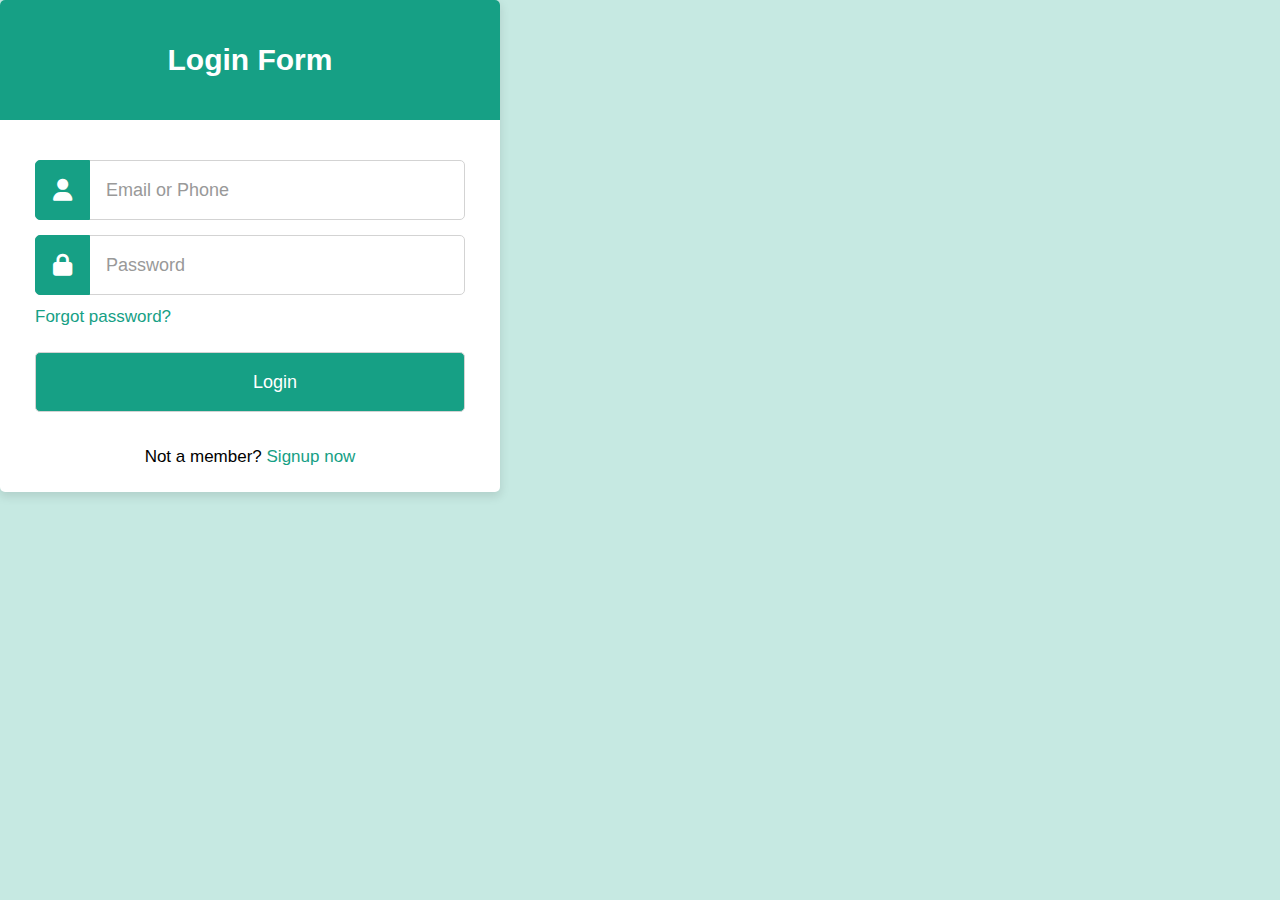
<file: login.html>
<!DOCTYPE html>
<html lang="en">
<head>
  <meta name="description" content="A simple web project"/>
  <meta charset="utf-8" />
  <meta name="viewport" content="width=device-width, initial-scale=1.0" />
  <title>Responsive Login Form HTML CSS | CodingNepal</title>
  <link rel="stylesheet" href="css/main.css" />
  <!-- Font Awesome CDN link for icons -->
  <link rel="stylesheet" href="https://cdnjs.cloudflare.com/ajax/libs/font-awesome/6.6.0/css/all.min.css" />
</head>
<body>
  <div class="wrapper">
    <div class="title"><span>Login Form</span></div>
    <form action="#">
      <div class="row">
        <i class="fas fa-user"></i>
        <input type="text" placeholder="Email or Phone" required />
      </div>
      <div class="row">
        <i class="fas fa-lock"></i>
        <input type="password" placeholder="Password" required />
      </div>
      <div class="pass"><a href="#">Forgot password?</a></div>
      <div class="row button">
        <input type="submit" value="Login" />
      </div>
      <div class="signup-link">Not a member? <a href="#">Signup now</a></div>
    </form>
  </div>
</body>
</html>
</file>
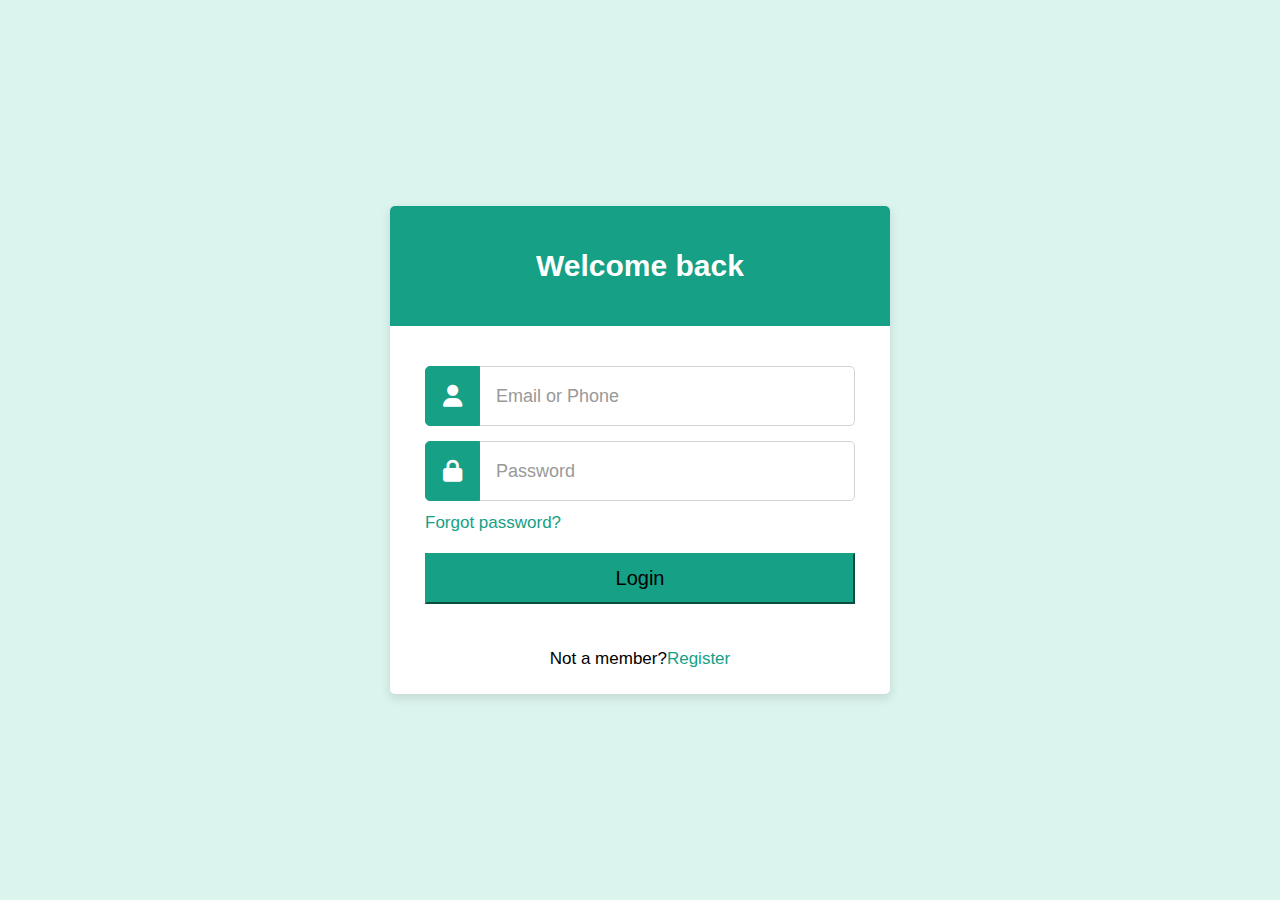
<file: html/login.html>
<!DOCTYPE html>
<html lang="en">
  <head>
    <meta name="description" content="Journease login" />
    <meta charset="utf-8" />
    <meta name="viewport" content="width=device-width, initial-scale=1.0" />
    <title>Journease</title>
    <link
      href="https://cdn.jsdelivr.net/npm/bootstrap@5.2.3/dist/css/bootstrap.min.css"
      rel="stylesheet"
      integrity="sha384-rbsA2VBKQhggwzxH7pPCaAqO46MgnOM80zW1RWuH61DGLwZJEdK2Kadq2F9CUG65"
      crossorigin="anonymous"
    />
    <link rel="stylesheet" href="../styles/css/main.css" />
    <!-- Font Awesome CDN link for icons -->
    <link
      rel="stylesheet"
      href="https://cdnjs.cloudflare.com/ajax/libs/font-awesome/6.6.0/css/all.min.css"
    />
  </head>
  <body class="login-page">
    <div class="wrapper">
      <div class="title">Welcome back<span></span></div>
      <form action="index.html">
        <div class="row">
          <i class="fas fa-user"></i>
          <input type="text" placeholder="Email or Phone" required />
        </div>
        <div class="row">
          <i class="fas fa-lock"></i>
          <input type="password" placeholder="Password" required />
        </div>
        <div class="pass">
          <a href="reset-password.html">Forgot password?</a>
        </div>
        <div class="button">
          <input type="submit" class="btn btn-primary" value="Login" />
        </div>
        <div class="signup-link">
          Not a member?<a href="singup.html">Register</a>
        </div>
      </form>
    </div>
  </body>
  <script
    src="https://cdn.jsdelivr.net/npm/bootstrap@5.2.3/dist/js/bootstrap.bundle.min.js"
    integrity="sha384-kenU1KFdBIe4zVF0s0G1M5b4hcpxyD9F7jL+jjXkk+Q2h455rYXK/7HAuoJl+0I4"
    crossorigin="anonymous"
  ></script>
</html>
</file>
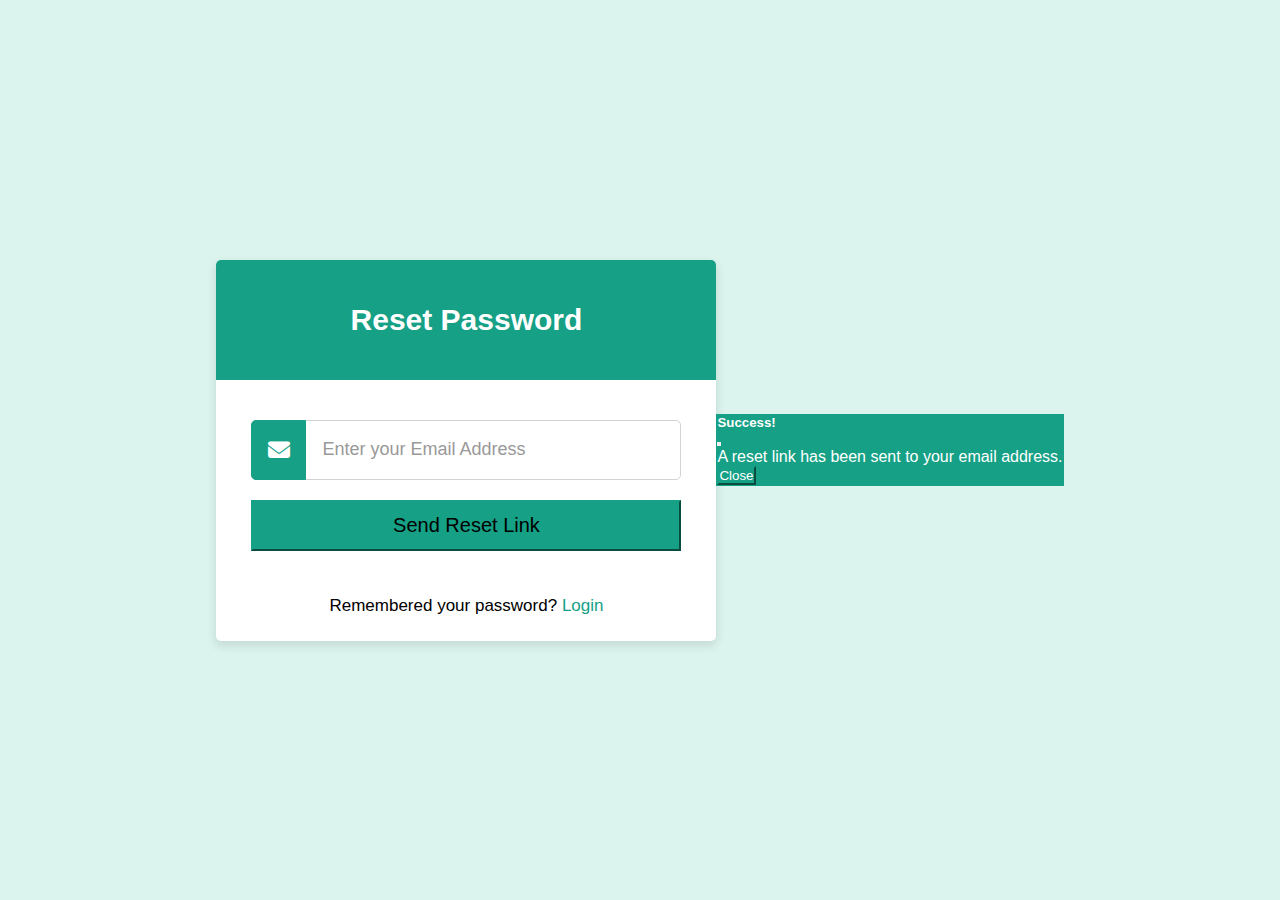
<file: html/reset-password.html>
<!DOCTYPE html>
<html lang="en">
  <head>
    <meta name="description" content="Journease Reset Password" />
    <meta charset="utf-8" />
    <meta name="viewport" content="width=device-width, initial-scale=1.0" />
    <title>Journease - Reset Password</title>
    <link rel="stylesheet" href="../styles/css/main.css" />
    <!-- Font Awesome CDN link for icons -->
    <link
      href="https://cdn.jsdelivr.net/npm/bootstrap@5.2.3/dist/css/bootstrap.min.css"
      rel="stylesheet"
      integrity="sha384-rbsA2VBKQhggwzxH7pPCaAqO46MgnOM80zW1RWuH61DGLwZJEdK2Kadq2F9CUG65"
      crossorigin="anonymous"
    />
    <link
      rel="stylesheet"
      href="https://cdnjs.cloudflare.com/ajax/libs/font-awesome/6.6.0/css/all.min.css"
    />
  </head>
  <body class="reset-page">
    <div class="wrapper">
      <div class="title"><span>Reset Password</span></div>
      <form id="resetForm">
        <div class="row">
          <i class="fas fa-envelope"></i>
          <input type="email" placeholder="Enter your Email Address" required />
        </div>
        <div class="button">
          <input
            type="submit"
            class="btn btn-primary"
            value="Send Reset Link"
          />
        </div>
        <div class="signup-link">
          Remembered your password? <a href="login.html">Login</a>
        </div>
      </form>
    </div>

    <!-- Bootstrap Modal for success message -->
    <div
      class="modal fade"
      id="successModal"
      tabindex="-1"
      aria-labelledby="successModalLabel"
      aria-hidden="true"
    >
      <div class="modal-dialog">
        <div class="modal-content">
          <div class="modal-header">
            <h5 class="modal-title" id="successModalLabel">Success!</h5>
            <button
              type="button"
              class="btn-close"
              data-bs-dismiss="modal"
              aria-label="Close"
            ></button>
          </div>
          <div class="modal-body">
            A reset link has been sent to your email address.
          </div>
          <div class="modal-footer">
            <button
              type="button"
              class="btn btn-secondary"
              data-bs-dismiss="modal"
            >
              Close
            </button>
          </div>
        </div>
      </div>
    </div>

    <script
      src="https://cdn.jsdelivr.net/npm/bootstrap@5.2.3/dist/js/bootstrap.bundle.min.js"
      integrity="sha384-kenU1KFdBIe4zVF0s0G1M5b4hcpxyD9F7jL+jjXkk+Q2h455rYXK/7HAuoJl+0I4"
      crossorigin="anonymous"
    ></script>

    <script>
      // Add an event listener to the form to show the modal when the form is submitted
      document
        .getElementById("resetForm")
        .addEventListener("submit", function (event) {
          event.preventDefault(); // Prevent form submission
          var myModal = new bootstrap.Modal(
            document.getElementById("successModal"),
            {
              keyboard: false,
            }
          );
          myModal.show(); // Show the modal
        });
    </script>
  </body>
</html>
</file>
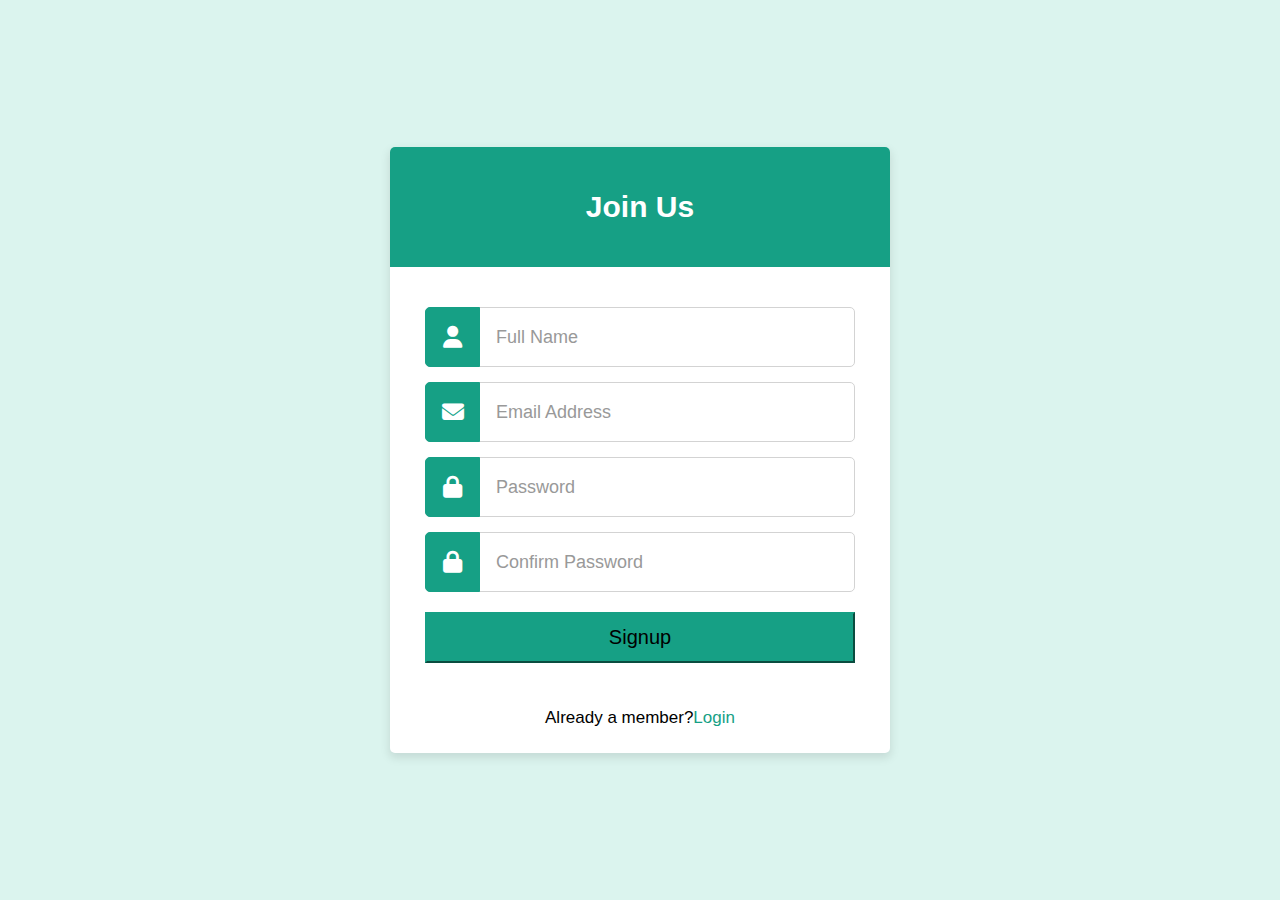
<file: html/singup.html>
<!DOCTYPE html>
<html lang="en">
  <head>
    <meta name="description" content="Journease singup" />
    <meta charset="utf-8" />
    <meta name="viewport" content="width=device-width, initial-scale=1.0" />
    <title>Journease</title>
    <link rel="stylesheet" href="../styles/css/main.css" />
    <!-- Font Awesome CDN link for icons -->
    <link
      href="https://cdn.jsdelivr.net/npm/bootstrap@5.2.3/dist/css/bootstrap.min.css"
      rel="stylesheet"
      integrity="sha384-rbsA2VBKQhggwzxH7pPCaAqO46MgnOM80zW1RWuH61DGLwZJEdK2Kadq2F9CUG65"
      crossorigin="anonymous"
    />
    <link
      rel="stylesheet"
      href="https://cdnjs.cloudflare.com/ajax/libs/font-awesome/6.6.0/css/all.min.css"
    />
  </head>
  <body class="signup-page">
    <div class="wrapper">
      <div class="title"><span>Join Us</span></div>
      <form action="login.html">
        <div class="row">
          <i class="fas fa-user"></i>
          <input type="text" placeholder="Full Name" required />
        </div>
        <div class="row">
          <i class="fas fa-envelope"></i>
          <input type="email" placeholder="Email Address" required />
        </div>
        <div class="row">
          <i class="fas fa-lock"></i>
          <input type="password" placeholder="Password" required />
        </div>
        <div class="row">
          <i class="fas fa-lock"></i>
          <input type="password" placeholder="Confirm Password" required />
        </div>
        <div class="button">
          <input type="submit" class="btn btn-primary" value="Signup" />
        </div>
        <div class="signup-link">
          Already a member?<a href="login.html">Login</a>
        </div>
      </form>
    </div>
  </body>
  <script
    src="https://cdn.jsdelivr.net/npm/bootstrap@5.2.3/dist/js/bootstrap.bundle.min.js"
    integrity="sha384-kenU1KFdBIe4zVF0s0G1M5b4hcpxyD9F7jL+jjXkk+Q2h455rYXK/7HAuoJl+0I4"
    crossorigin="anonymous"
  ></script>
</html>
</file>
<file: css/main.css>
* {
  margin: 0;
  padding: 0;
  box-sizing: border-box;
  font-family: "Poppins", sans-serif;
}

body {
  background: #c6e9e2;
  margin: 0;
}

h1 {
  display: block;
  font-size: 2em;
  margin-block-start: 0.67em;
  margin-block-end: 0.67em;
  margin-inline-start: 0px;
  margin-inline-end: 0px;
  font-weight: bold;
  unicode-bidi: isolate;
}

p {
  display: block;
  margin-block-start: 1em;
  margin-block-end: 1em;
  margin-inline-start: 0px;
  margin-inline-end: 0px;
  unicode-bidi: isolate;
  font-weight: bold;
}

.login-page,
.signup-page {
  display: flex;
  align-items: center;
  justify-content: center;
  height: 100vh;
  padding: 15px;
  background: #c6e9e2;
  overflow: hidden;
}

.button, .wrapper form .button {
  display: flex; /* Make the button a flex container */
  justify-content: center; /* Center content horizontally */
  align-items: center; /* Center content vertically */
  width: 100%; /* Ensure the button spans the full width */
}
.button input, .wrapper form .button input {
  display: inline-block; /* Makes the input an inline-block element */
  margin-top: 20px;
  color: #fff;
  font-size: 20px;
  font-weight: 500;
  padding-left: 0px;
  background: #16a085;
  border: 1px solid #16a085;
  cursor: pointer;
  width: 100%; /* Ensure the button takes full width */
  text-align: center; /* Center the text inside the input */
  padding: 12px 20px; /* Adjust padding to size the button and center text properly */
}
.button input:hover {
  background: #c6e9e2;
}

.wrapper {
  max-width: 500px;
  width: 100%;
  background: #fff;
  border-radius: 5px;
  box-shadow: 0px 4px 10px 1px rgba(0, 0, 0, 0.1);
}
.wrapper .title {
  height: 120px;
  background: #16a085;
  border-radius: 5px 5px 0 0;
  color: #fff;
  font-size: 30px;
  font-weight: 600;
  display: flex;
  align-items: center;
  justify-content: center;
}
.wrapper form {
  padding: 25px 35px;
}
.wrapper form .row {
  height: 60px;
  margin-top: 15px;
  position: relative;
}
.wrapper form .row input {
  height: 100%;
  width: 100%;
  outline: none;
  padding-left: 70px;
  border-radius: 5px;
  border: 1px solid lightgrey;
  font-size: 18px;
  transition: border-color 0.3s ease;
}
.wrapper form .row input:focus {
  border-color: #16a085;
}
.wrapper form .row input::placeholder {
  color: #999;
}
.wrapper form .row i {
  position: absolute;
  width: 55px;
  height: 100%;
  color: #fff;
  font-size: 22px;
  background: #16a085;
  border: 1px solid #16a085;
  border-radius: 5px 0 0 5px;
  display: flex;
  align-items: center;
  justify-content: center;
}
.wrapper form .pass {
  margin-top: 12px;
}
.wrapper form .pass a {
  color: #16a085;
  font-size: 17px;
  text-decoration: none;
}
.wrapper form .pass a:hover {
  text-decoration: underline;
}
.wrapper form .signup-link {
  text-align: center;
  margin-top: 45px;
  font-size: 17px;
}
.wrapper form .signup-link a {
  color: #16a085;
  text-decoration: none;
}
.wrapper form .signup-link a:hover {
  text-decoration: underline;
}

.navbar-light {
  background-color: #FFFFFF;
  border-color: #003300;
  padding: 15px;
}
.navbar-light .navbar-brand {
  color: #000000;
  font-family: "Poppins", sans-serif;
  text-transform: uppercase;
}
.navbar-light .navbar-brand:hover {
  color: #88e788;
}
.navbar-light .navbar-nav .nav-item .nav-link {
  color: #000000;
  font-family: "Poppins", sans-serif;
  text-transform: uppercase;
  letter-spacing: 2px;
  font-size: 0.9em;
  margin: 0 1rem;
}
.navbar-light .navbar-nav .nav-item .nav-link:focus, .navbar-light .navbar-nav .nav-item .nav-link:hover {
  color: #88e788;
}
.navbar-light .navbar-nav .nav-item.active .nav-link:hover {
  color: #88e788;
  background-color: #000000;
}

.jumbotron {
  padding-top: 0;
  background-image: url("../../../assets/nathan-anderson-prIk6PdCrgg-unsplash.jpg");
  background-size: cover;
  background-position: center center;
  background-repeat: no-repeat;
  height: 100vh;
  width: 100%;
  color: white;
  text-shadow: 2px 2px 4px rgba(0, 0, 0, 0.6);
  display: flex;
  align-items: center;
  justify-content: flex-start;
}
.jumbotron::before {
  content: "";
  position: absolute;
  top: 0;
  left: 0;
  right: 0;
  bottom: 0;
  background: rgba(0, 0, 0, 0.4);
  z-index: 1;
}
.jumbotron .container {
  position: relative;
  z-index: 2;
}
.jumbotron .container h1,
.jumbotron .container p {
  text-shadow: 2px 2px 4px rgb(0, 0, 0);
}

.about-us-section h2 {
  color: #000;
  font-weight: 900;
  background-color: white;
  padding: 50px 0;
}
.about-us-section h2 p {
  color: #000;
  font-weight: 300;
}
.about-us-section h2 span.text-muted {
  color: #555;
  font-weight: 600;
}
.about-us-section h2 .about-img-container {
  border: 5px solid #ddd;
  border-radius: 15px;
  height: auto;
  overflow: hidden;
}
.about-us-section h2 .about-img-container img {
  width: 100%;
  height: auto;
  border-radius: 10px;
}

/*# sourceMappingURL=main.css.map */
</file>
<file: styles/css/main.css>
* {
  margin: 0;
  padding: 0;
  box-sizing: border-box;
  font-family: "Poppins", sans-serif;
}

body {
  background: #dbf4ee;
  margin: 0;
}

h1 {
  display: block;
  font-size: 2em;
  margin-block-start: 0.67em;
  margin-block-end: 0.67em;
  margin-inline-start: 0px;
  margin-inline-end: 0px;
  font-weight: bold;
  unicode-bidi: isolate;
}

p {
  display: block;
  margin-block-start: 1em;
  margin-block-end: 1em;
  margin-inline-start: 0px;
  margin-inline-end: 0px;
  unicode-bidi: isolate;
  font-weight: bold;
}

.login-page,
.signup-page,
.reset-page {
  display: flex;
  align-items: center;
  justify-content: center;
  height: 100vh;
  padding: 15px;
  background: #dbf4ee;
  overflow: hidden;
}

.button, .wrapper form .button {
  display: flex;
  justify-content: center;
  align-items: center;
  width: 100%;
}
.button input, .wrapper form .button input {
  margin-top: 20px;
  font-size: 20px;
  font-weight: 500;
  text-align: center;
  width: 100%;
  padding: 12px 20px;
  background-color: #16a085;
  border-color: #16a085;
}
.button input:hover {
  background-color: #dbf4ee;
  border-color: #dbf4ee;
}

.modal-content {
  border: 1px solid #16a085;
  background-color: #16a085;
  color: #fff;
}
.modal-content .modal-header {
  background-color: #16a085;
  color: #fff;
}
.modal-content .modal-header .btn-close {
  color: #fff;
}
.modal-content .modal-footer .btn-secondary {
  background-color: #16a085;
  border-color: #16a085;
  color: #fff;
}
.modal-content .modal-footer .btn-secondary:hover {
  background-color: rgb(19.8, 144, 119.7);
  border-color: rgb(19.8, 144, 119.7);
}

.wrapper {
  max-width: 500px;
  width: 100%;
  background: #fff;
  border-radius: 5px;
  box-shadow: 0px 4px 10px 1px rgba(0, 0, 0, 0.1);
}
.wrapper .title {
  height: 120px;
  background: #16a085;
  border-radius: 5px 5px 0 0;
  color: #fff;
  font-size: 30px;
  font-weight: 600;
  display: flex;
  align-items: center;
  justify-content: center;
}
.wrapper form {
  padding: 25px 35px;
}
.wrapper form .row {
  height: 60px;
  margin-top: 15px;
  position: relative;
}
.wrapper form .row input {
  height: 100%;
  width: 100%;
  outline: none;
  padding-left: 70px;
  border-radius: 5px;
  border: 1px solid lightgrey;
  font-size: 18px;
  transition: border-color 0.3s ease;
}
.wrapper form .row input:focus {
  border-color: #16a085;
}
.wrapper form .row input::placeholder {
  color: #999;
}
.wrapper form .row i {
  position: absolute;
  width: 55px;
  height: 100%;
  color: #fff;
  font-size: 22px;
  background: #16a085;
  border: 1px solid #16a085;
  border-radius: 5px 0 0 5px;
  display: flex;
  align-items: center;
  justify-content: center;
}
.wrapper form .pass {
  margin-top: 12px;
}
.wrapper form .pass a {
  color: #16a085;
  font-size: 17px;
  text-decoration: none;
}
.wrapper form .pass a:hover {
  text-decoration: underline;
}
.wrapper form .signup-link {
  text-align: center;
  margin-top: 45px;
  font-size: 17px;
}
.wrapper form .signup-link a {
  color: #16a085;
  text-decoration: none;
}
.wrapper form .signup-link a:hover {
  text-decoration: underline;
}

.navbar-light {
  background-color: #FFFFFF;
  border-color: #003300;
  padding: 15px;
}
.navbar-light .navbar-brand {
  color: #000000;
  font-family: "Poppins", sans-serif;
  text-transform: uppercase;
}
.navbar-light .navbar-brand:hover {
  color: #88e788;
}
.navbar-light .navbar-nav .nav-item .nav-link {
  color: #000000;
  font-family: "Poppins", sans-serif;
  text-transform: uppercase;
  letter-spacing: 2px;
  font-size: 0.9em;
  margin: 0 1rem;
}
.navbar-light .navbar-nav .nav-item .nav-link:focus, .navbar-light .navbar-nav .nav-item .nav-link:hover {
  color: #88e788;
}

.jumbotron {
  padding-top: 0;
  background-image: url("../../../assets/nathan-anderson-prIk6PdCrgg-unsplash.jpg");
  background-size: cover;
  background-position: center center;
  background-repeat: no-repeat;
  height: 100vh;
  width: 100%;
  color: white;
  text-shadow: 2px 2px 4px rgba(0, 0, 0, 0.6);
  display: flex;
  align-items: center;
  justify-content: flex-start;
}
.jumbotron::before {
  content: "";
  position: absolute;
  top: 0;
  left: 0;
  right: 0;
  bottom: 0;
  background: rgba(0, 0, 0, 0.4);
  z-index: 1;
}
.jumbotron .container {
  position: relative;
  z-index: 2;
}
.jumbotron .container h1,
.jumbotron .container p {
  text-shadow: 2px 2px 4px rgb(0, 0, 0);
}

.footer-brand {
  color: #000000;
  font-family: "Poppins", sans-serif;
  text-transform: uppercase;
  text-decoration: none;
}
.footer-brand:hover {
  color: #000000;
}

.about-us-section {
  background-color: #dbf4ee;
  padding: 50px 0;
}
.about-us-section h2 {
  color: #000;
  font-weight: 900;
}
.about-us-section p {
  color: #000;
  font-weight: 300;
}
.about-us-section span.text-muted {
  color: #555;
  font-weight: 600;
}
.about-us-section .about-img-container {
  border: 5px solid #ddd;
  border-radius: 15px;
  height: auto;
  overflow: hidden;
}
.about-us-section .about-img-container img {
  width: 100%;
  height: auto;
  border-radius: 10px;
}

.destinations {
  background-color: white;
}

.card {
  height: 400px;
  display: flex;
  flex-direction: column;
  align-items: stretch;
}

.card img {
  object-fit: cover;
  height: 200px;
  width: 100%;
}

.card-body {
  flex: 1;
  display: flex;
  flex-direction: column;
  justify-content: space-between;
}

@media (max-width: 768px) {
  .card {
    height: auto;
  }
  .card img {
    height: 150px;
  }
}

/*# sourceMappingURL=main.css.map */
</file>
